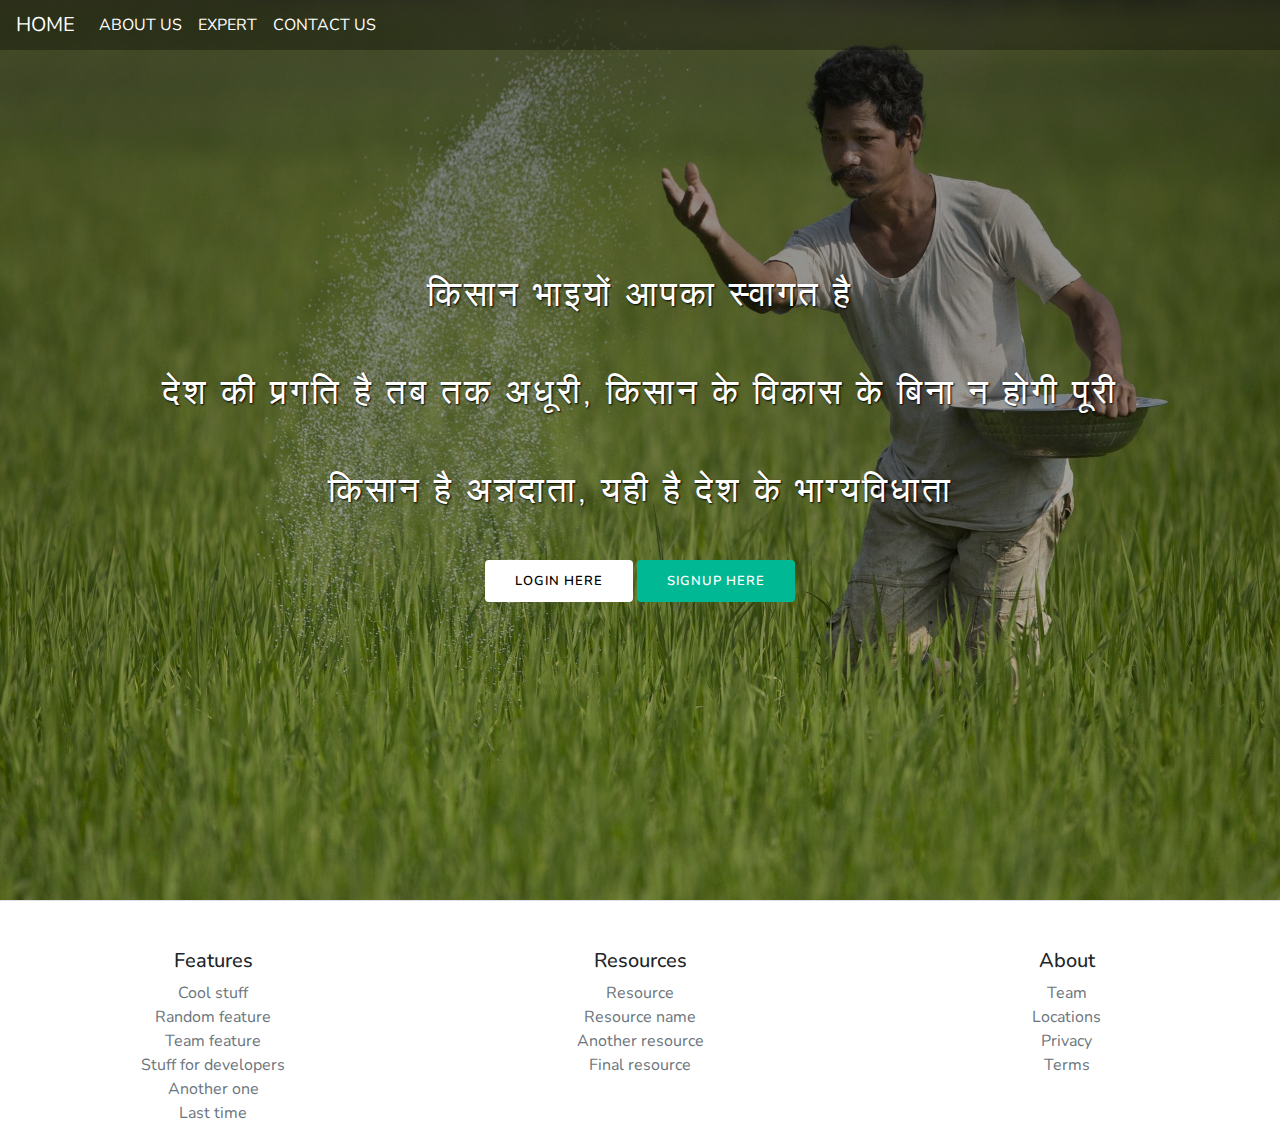
<file: index.html>
<!DOCTYPE html>
<html lang="en">
    <head>
      <!-- Enter a proper page title here -->
  <title>Home</title>

  <!-- CSS to include bootstrap -->
  <link rel="stylesheet" href="css/bootstrap.min.css">

  <link rel="stylesheet" href="https://cdnjs.cloudflare.com/ajax/libs/font-awesome/4.7.0/css/font-awesome.min.css">
  <link rel="stylesheet"
    href="https://fonts.googleapis.com/css?family=Nunito%3Aregular%7CNunito%3A300%2C400%2C600%2C700%2C900%7CRoboto%3A100%2C100italic%2C200%2C200italic%2C300%2C300italic%2C400%2C400italic%2C500%2C500italic%2C600%2C600italic%2C700%2C700italic%2C800%2C800italic%2C900%2C900italic%7CRoboto%20Slab%3A100%2C100italic%2C200%2C200italic%2C300%2C300italic%2C400%2C400italic%2C500%2C500italic%2C600%2C600italic%2C700%2C700italic%2C800%2C800italic%2C900%2C900italic%7CNunito%3A100%2C100italic%2C200%2C200italic%2C300%2C300italic%2C400%2C400italic%2C500%2C500italic%2C600%2C600italic%2C700%2C700italic%2C800%2C800italic%2C900%2C900italic%7CLato%3A100%2C100italic%2C200%2C200italic%2C300%2C300italic%2C400%2C400italic%2C500%2C500italic%2C600%2C600italic%2C700%2C700italic%2C800%2C800italic%2C900%2C900italic%7CNunito%3A300%2C700%2C900%2C600%2C400%7CLato%3A400&amp;display=swap">

  <!-- Required meta tags -->
  <meta charset="utf-8">
  <meta content="width=device-width, initial-scale=1" name="viewport" />
  <!-- required meta tags essential for seo and link sharing -->

  <!-- Enter a proper description for the page in the meta description tag -->
  <meta name="description" content="ENTER_PAGE_DESCRIPTION">

  <!-- Enter a keywords for the page in tag -->
  <meta name="Keywords" content="ENTER_KEYWORDS_HERE">

<style>
*{
    margin: 0;padding: 0;box-sizing: border-box;
    font-family: "Nunito",sans-serif !important;
}
header{
    width: 100%;height: 100vh;
    background-image: linear-gradient(rgba(0,0,0,0.5),rgba(0,0,0,0.2)),url('images/farmer1.jpg');
    background-repeat: no-repeat;
    background-size: cover;
}
nav{
	width:100%;
	height: 50px;
    background:rgba(0,0,0,0.3);
    color:white;display: flex;justify-content: space-between;
    align-items: center;text-transform: uppercase;
}
.navbar-light .navbar-nav .active>.nav-link, .navbar-light .navbar-nav .nav-link{
	color:#fff;
}
.navbar-light .navbar-nav .active>.nav-link, .navbar-light .navbar-nav .nav-link{
	color:#fff;
}
.bg-dark {
    background-color:rgba(0,0,0,0.3)!important;
}

main{
    width: 100%;height: 85vh;
    display: flex;justify-content: center;
    align-items: center;text-align: center;color:white;
}

section h3{
    font-size: 35px;font-weight: 300;letter-spacing: 3px;
    text-shadow: 1px 1px 2px black;
}
section h1{
    margin: 30px 0 20px 0;
    font-size: 55px;
    font-weight: 700;
    text-shadow: 3px 2px 6px black;
    text-transform: uppercase;
}
section p{
    font-size: 25px;
   
    word-spacing: 2px;
    margin-bottom: 25px;
    text-shadow: 1px 1px 1px black;
}
section a{
    padding:12px 30px;
    border-radius: 4px;
    outline:none;
    text-transform: uppercase;
    font-size: 13px;
    font-weight: 600;
    text-decoration: none;
    letter-spacing: 1px;
}
section .btone{
    background:white;
    color:black;
}
section .bttwo{background:#00b894;
    color:white
    
}
.navbar-light .navbar-brand {
    color: #fff;
}

@media (max-width: 991px) {

section h3 {
	font-size: 22px;
}
nav{
	height:auto;
}
}
       </style>
    </head>
    <body>
        <header>
            <nav class="navbar navbar-expand-lg navbar-light bg-dark">
				<a class="navbar-brand" href="#">Home</a>
				<button class="navbar-toggler" type="button" data-toggle="collapse" data-target="#navbarNav" aria-controls="navbarNav" aria-expanded="false" aria-label="Toggle navigation">
				  <span class="navbar-toggler-icon"></span>
				</button>
				<div class="collapse navbar-collapse" id="navbarNav">
				  <ul class="navbar-nav">
					<!-- <li class="nav-item active">
					  <a class="nav-link" href="#">Home <span class="sr-only">(current)</span></a>
					</li> -->
					<li class="nav-item">
					  <a class="nav-link" href="about.html">About Us</a>
					</li>
					<li class="nav-item">
					  <a class="nav-link" href="expert.html">Expert</a>
					</li>
					<li class="nav-item">
						<a class="nav-link" href="contact.html">Contact Us</a>
					  </li>
					<!-- <li class="nav-item">
					  <a class="nav-link disabled" href="#">Disabled</a>
					</li> -->
				  </ul>
				  <!-- <form class="form-inline my-2 my-lg-0">
					<input class="form-control mr-sm-2" type="search" placeholder="Search" aria-label="Search">
					<button class="btn btn-outline-success my-2 my-sm-0" type="submit">Search</button>
				  </form> -->
				</div>
			  </nav>
            <main>
                <section>
                    <h3>किसान भाइयों आपका स्वागत है</h3>
                    <br></br>
                    <h3>देश की प्रगति है तब तक अधूरी, किसान के विकास के बिना न होगी पूरी </h3>
                    <br></br>
                    <h3> किसान है अन्नदाता, यही है देश के भाग्यविधाता</h3>
                    

			<br></br>
                 
                    <a href="signin.php" class="btone">Login here</a>
                    <a href="signup.php" class="bttwo">signup here</a>
                </section>
            </main>
           <!--  <div class="news">
                <p><a href="https://krishijagran.com/search?q=bihar" target="_blank" rel="noopener"><button
                            style="background-color: #ea5e0d; color: #fff;  border-radius: 22px; width: 12%;">View
                            All</button></a></p>
                <div>
        
                    <p>
                        <marquee onmouseover="this.stop()" onmouseout="this.start()" direction="up" height="450px">
                    </p>
                    <center>
                        <a style="color: black;" href="https://krishijagran.com/product-launches/sulphur-mills-launches-three-products-for-farmers-to-help-reduce-crop-loss/"
                            target="_blank" rel="noopener noreferrer">Sulphur Mills Launches Three Products for Farmers to Help Reduce Crop Loss</a><br />
                        <a style="color: black;"
                            href="https://krishijagran.com/photo-gallery/indian-seed-congress-2020/"
                            target="_blank" rel="noopener noreferrer">Indian Seed Congress 2020</a><br />
                        <a style="color: black;" href="https://krishijagran.com/blog/futures-trading-in-agriculture-key-solution-for-addressing-farmers-problems/"
                            target="_blank" rel="noopener noreferrer">Futures Trading in Agriculture - Key Solution for Addressing Farmers’ Problems</a><br />
                        <a style="color: black;"
                            href="https://krishijagran.com/featured/guava-wilt-a-challenge-in-plant-pathology/"
                            target="_blank" rel="noopener noreferrer">Guava wilt- A challenge in Plant Pathology</a><br />
                        <a style="color: black;"
                            href="https://krishijagran.com/featured/weed-management-in-rice/" target="_blank"
                            rel="noopener noreferrer">Weed Management in Rice</a><br />
                        <a style="color: black;" href="https://krishijagran.com/featured/a-good-southwest-monsoon-likely-to-boost-farmer-s-empowerment/"
                            target="_blank" rel="noopener noreferrer">A Good Southwest Monsoon likely to boost Farmer’s Empowerment</a><br />
                        <a style="color: black;" href="https://krishijagran.com/agriculture-world/timely-monsoon-2020-helped-bihar-farmers-to-increase-paddy-cultivation/"
                            target="_blank" rel="noopener noreferrer">Timely Monsoon 2020 Helped Bihar Farmers to Increase Paddy Cultivation</a><br />
                        <a style="color: black;"
                            href="https://krishijagran.com/agriculture-world/good-news-amid-lockdown-bihar-government-to-deliver-shahi-lichi-zardalu-mango-at-doorsteps/"
                            target="_blank" rel="noopener noreferrer">Good News amid Lockdown! Bihar Government to Deliver Shahi Lichi & Zardalu Mango at Doorsteps</a><br />
                        <a style="color: black;" href="https://krishijagran.com/agriculture-world/locust-attack-in-bihar-official-asked-to-stay-alert-at-night-in-areas-under-threat/" target="_blank"
                            rel="noopener noreferrer">5<sup>th</sup>Locust Attack in Bihar! Official Asked to Stay Alert at Night in Areas under Threat</a><br />
                        <a style="color: black;"
                            href="https://krishijagran.com/news/bihar-agriculture-department-to-disburse-additional-subsidy-through-axis-bank/"
                            target="_blank" rel="noopener noreferrer">Bihar Agriculture Department to Disburse Additional Subsidy through Axis Bank </a><br />
                        <a style="color: black;" href="https://krishijagran.com/news/agriculture-is-the-backbone-of-bihars-economy-with-77-of-workforce-being-farmer-dr-prem-kumar/" target="_blank"
                            rel="noopener">Agriculture is the Backbone of Bihar's Economy with 77% of Workforce being Farmer: Dr. Prem Kumar</a><br />
                        <a style="color: black;" href="https://krishijagran.com/photo-gallery/krishi-jagran-bihar-team-visit-bettiah-bihar/" target="_blank"
                            rel="noopener">Krishi Jagran Bihar Team Visit Bettiah, Bihar</a><br />
                        <a style="color: black;"
                            href="https://krishijagran.com/news/gi-tag-for-bihar-s-shahi-litchi/" target="_blank"
                            rel="noopener">GI tag for Bihar’s ‘Shahi Litchi’</a><br />
                        <a style="color: black;" href="https://krishijagran.com/news/organic-farming-in-bihar-in-tune-with-the-sikkim-organic/"
                            target="_blank" rel="noopener">Organic Farming in Bihar in tune with the Sikkim Organic</a><br />
                        
                    </center>
                    <p>
                        </marquee>
                    </p>
        
                </div>
            </div>
         -->
        </header>
        <footer class="pt-4 pt-md-5 border-top" style="margin: 0px 0px 0px 0px;padding: 0px 0px 0px 0px;">
            <div class="row" style="margin:0px 0px 0px 0px;">
                <div class="col-6 col-md text-center">
                    <h5>Features</h5>
                    <ul class="list-unstyled text-small">
                        <li><a class="text-muted" href="#">Cool stuff</a></li>
                        <li><a class="text-muted" href="#">Random feature</a></li>
                        <li><a class="text-muted" href="#">Team feature</a></li>
                        <li><a class="text-muted" href="#">Stuff for developers</a></li>
                        <li><a class="text-muted" href="#">Another one</a></li>
                        <li><a class="text-muted" href="#">Last time</a></li>
                    </ul>
                </div>
                <div class="col-6 col-md text-center">
                    <h5>Resources</h5>
                    <ul class="list-unstyled text-small">
                        <li><a class="text-muted" href="#">Resource</a></li>
                        <li><a class="text-muted" href="#">Resource name</a></li>
                        <li><a class="text-muted" href="#">Another resource</a></li>
                        <li><a class="text-muted" href="#">Final resource</a></li>
                    </ul>
                </div>
                <div class="col-6 col-md text-center">
                    <h5>About</h5>
                    <ul class="list-unstyled text-small">
                        <li><a class="text-muted" href="#">Team</a></li>
                        <li><a class="text-muted" href="#">Locations</a></li>
                        <li><a class="text-muted" href="#">Privacy</a></li>
                        <li><a class="text-muted" href="#">Terms</a></li>
                    </ul>
                </div>
            </div>
        </footer>
        
            
		<script src="js/jquery-3.4.1.min.js"></script>
		<script src="js/bootstrap.min.js"></script>

    <script>!function(e,t,a){var c=e.head||e.getElementsByTagName("head")[0],n=e.createElement("script");n.async=!0,n.defer=!0, n.type="text/javascript",n.src=t+"/static/js/chat_widget.js?config="+JSON.stringify(a),c.appendChild(n)}(document,"https://app.engati.com",{bot_key:"0ef503d75400401c",welcome_msg:true,branding_key:"default",server:"https://app.engati.com",e:"p" });</script>


    </body>
    
</html>
</file>
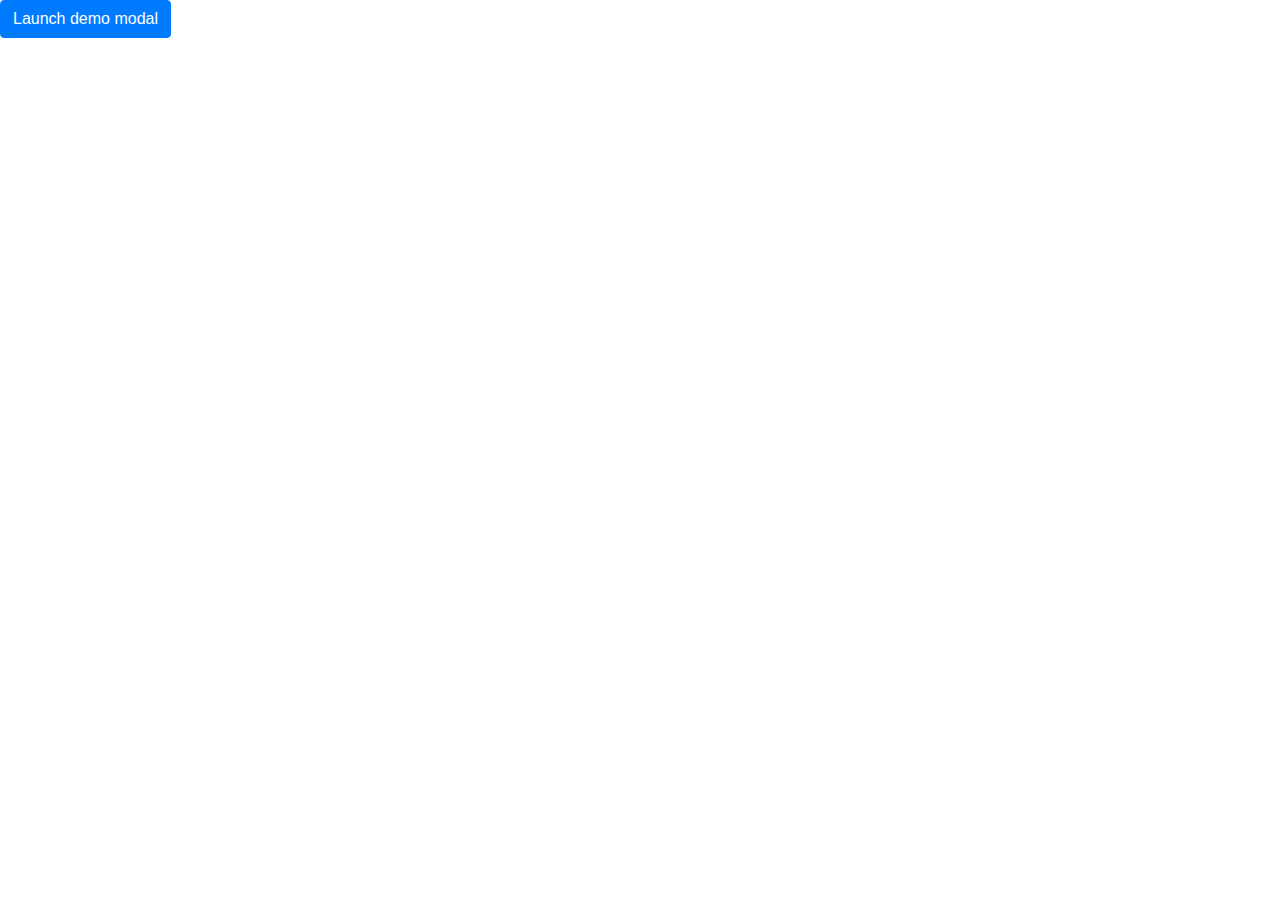
<file: farm.html>
<!DOCTYPE html>

<html lang="en">
<!--head section-->

<head>
    <title></title>
    <meta charset="utf-8">

    <meta name="viewport" content="width=device-width, initial-scale=1, shrink-to-fit=no">

    <meta http-equiv="x-ua-compatible" content="ie=edge">

    <link rel="stylesheet" href="css/bootstrap.min.css">

    <link rel="stylesheet" href="https://cdnjs.cloudflare.com/ajax/libs/font-awesome/4.7.0/css/font-awesome.min.css">
    <link rel="stylesheet" href="https://cdnjs.cloudflare.com/ajax/libs/animate.css/4.0.0/animate.min.css" />
    <style>
        .custom-form {
            background: #FFFFFF !important;
            box-shadow: 0px 3px 6px #00000029;
            border-radius: 3px;
            opacity: 1;
            width: 100%;
            height: 100%;
        }

        .signup-form {
            border: 4px solid #282262;
            border-radius: 3px;
            opacity: 1;
        }

        .signup-form h1 {
            font-size: 40px;
            color: #000;
            line-height: 1.2;
            padding: 10px;
        }

        .input-group-text {
            display: -ms-flexbox;
            display: flex;
            -ms-flex-align: center;
            align-items: center;
            padding: .375rem .75rem;
            margin-bottom: 0;
            font-size: 1rem;
            font-family: barlow-r;
            font-weight: 400;
            line-height: 1.5;
            text-align: center;
            white-space: nowrap;
            /* background-color: #e9ecef;*/
            /*  border: 1px solid #ced4da;*/
            /*border-radius: .25rem;*/
            background: #282262 0% 0% no-repeat padding-box;
            border-radius: 3px;
            opacity: 1;
            color: #fff;
            border: none !important;
        }

        fieldset .input-group-text:hover {
            background-color: #00000029;
        }

        fieldset input:focus {
            outline: none;
        }

        .signup-form .form-control {
            border: 1px solid #707070;
            border-left: none;
            border-radius: 3px;
            opacity: 1;
        }

        .signup-form .btnsignup {
            background: #282262 0% 0% no-repeat padding-box;
            border-radius: 3px;
            opacity: 1;
            color: #fff;
            font-size: 15px;
            font-family: barlow-r;
            padding: 7px 29px;
        }

        fieldset .input-group .col-4 {
            padding-left: 0;
            padding-right: 0;
            max-width: 33%;
        }
        .formrow .col-6.country fieldset .input-group .col-5,
            .formrow .col-6.pincode fieldset .input-group .col-5 {
                padding-left: 0;
                padding-right: 0;
                max-width:38% !important;
            }

        @media screen and (max-width: 991px) {

            .formrow .col-6 fieldset .input-group .col-4 {
                padding-left: 0;
                padding-right: 0;
                max-width: 45%;
            }
            .formrow .col-6.country fieldset .input-group .col-5,
            .formrow .col-6.pincode fieldset .input-group .col-5 {
                padding-left: 0;
                padding-right: 0;
                max-width: 45% !important;
            }

        }

        @media screen and (max-width: 576px) {

            .formrow .col-6 fieldset .input-group .col-4,
            fieldset .input-group .col-4 {
                padding-left: 0;
                padding-right: 0;
                max-width: 45% !important;
            }

            .formrow .col-6.country fieldset .input-group .col-5,
            .formrow .col-6.pincode fieldset .input-group .col-5 {
                padding-left: 0;
                padding-right: 0;
                max-width: 56% !important;
            }

            .custom-form.row {
                margin-left: 0;
            }

            label {
                font-size: 12px !important;
            }

            .iconupload {
                font-size: 16px !important;
            }

            .updateimage {
                padding-right: 0;
            }

            .pb-5.signupsection {
                padding-bottom: 2rem !important;
            }

            .pt-5.signupsection {
                padding-top: 2rem !important;
            }

        }

        .modal-content {
            background-color: transparent;
            border: none;
        }

        .modal-header {
            border-bottom: none;
        }

        .formrow .col-6.city {
            padding-left: 15px;
            padding-right: 10px;
        }

        .formrow .col-6.state {
            padding-left: 5px;
            padding-right: 15px;
        }

        .formrow .col-6.country {
            padding-left: 15px;
            padding-right: 10px;
        }

        .formrow .col-6.pincode {
            padding-left: 5px;
            padding-right: 15px;
        }

        input[type="file"] {
            display: none;
        }

        label {
            background: #282262 0% 0% no-repeat padding-box;
            border-radius: 3px;
            opacity: 1;
            color: #fff;
            width: 100%;
            padding: 6px;
            font-size: 16px;
            text-align: center;
        }

        .iconupload {
            font-size: 20px;
        }
    </style>
</head>

<body>
    <!-- Button trigger modal -->
    <button type="button" class="btn btn-primary" data-toggle="modal" data-target="#exampleModalLong">
        Launch demo modal
    </button>

    <!-- Modal -->
    <div class="modal fade" id="exampleModalLong" tabindex="-1" role="dialog" aria-labelledby="exampleModalLongTitle"
        aria-hidden="true" style="padding-left: 0 !important; padding-right: 0!important; padding-left:0! important;">
        <div class="modal-dialog" role="document">
            <div class="modal-content custom-form">
                <div class="modal-header">

                    <button type="button" class="close" data-dismiss="modal" aria-label="Close">
                        <span aria-hidden="true">&times;</span>
                    </button>
                </div>
                <div class="modal-body">
                    <div class="signup-form custom-form">

                        <form method="post" id="profileupdate" style="padding: 15px;">
                            <!-- <div class="row" style="margin-bottom: 1rem;">
                                <div class="col-4 updateimage"><img src="" width="100%" height="130"></div>
                                <div class="col-8">
                                    <p class="font-barlow-r pb-2" style="font-size: 20px;">Profile Picture</p>
                                    <label><i class="fa fa-cloud-upload mr-3 iconupload"></i>Upload Profile Picture
                                        <input type="file" name="image" class="mb-3" value="">
                                    </label>
                                    <span class="font-barlow-r mb-3" style="font-size: 12px;">Note: Please submit a
                                        picture of 24X30 Pixels etc</span>
                                </div>
                            </div> -->


                            <!-- <fieldset class="form-group" style="text-align: right;">

                                <div class="input-group">
                                    <div class="input-group-prepend col-4">
                                        <span class="input-group-text col-12">Full Name</span>
                                    </div>
                                    <input class="form-control" type="text" name="name">
                                </div>
                                <span class="font-barlow-r text-center" style="font-size: 12px;">This will appear in
                                    your
                                    Certificate</span>
                            </fieldset> -->

                            <!-- <fieldset class="form-group">

                                <div class="input-group">
                                    <div class="input-group-prepend col-4">
                                        <span class="input-group-text col-12">Email Id</span>
                                    </div>
                                    <input class="form-control" type="email" name="email">
                                </div>

                            </fieldset> -->
                            <!-- <fieldset class="form-group text-center" style="line-height: 1;">

                                <div class="input-group">
                                    <div class="input-group-prepend col-4">
                                        <span class="input-group-text col-12">New Password</span>
                                    </div>
                                    <input class="form-control" type="text" name="newpassword">
                                </div>
                                <span class="font-barlow-r text-center" style="font-size: 12px;">Use 8 or more
                                    characters with a
                                    mix of letters, numbers and symbols. Must not contain your name or username.</span>
                            </fieldset> -->
                            <!-- <fieldset class="form-group text-center" style="line-height: 1;">

                                <div class="input-group">
                                    <div class="input-group-prepend col-4">
                                        <span class="input-group-text col-12">Mobile Number</span>
                                    </div>
                                    <input class="form-control" type="number" name="mobileno">
                                </div>

                            </fieldset> -->



                            <!-- <p class="font-barlow-r text-center pt-3 pb-1" style="color: black; font-size: 20px;">
                                Address For Communication</p>
                            <fieldset class="form-group text-center" style="line-height: 1;">

                                <div class="input-group">
                                    <div class="input-group-prepend col-4">
                                        <span class="input-group-text col-12">Address Line 1</span>
                                    </div>
                                    <input class="form-control" type="text" name="addressline1">
                                </div>

                            </fieldset>
                            <fieldset class="form-group text-center" style="line-height: 1;">

                                <div class="input-group">
                                    <div class="input-group-prepend col-4">
                                        <span class="input-group-text col-12">Address Line 2</span>
                                    </div>
                                    <input class="form-control" type="text" name="addressline2">
                                </div>

                            </fieldset>
                            <fieldset class="form-group text-center" style="line-height: 1;">

                                <div class="input-group">
                                    <div class="input-group-prepend col-4">
                                        <span class="input-group-text col-12">Address Line 3</span>
                                    </div>
                                    <input class="form-control" type="text" name="addressline3">
                                </div>

                            </fieldset>


                            <div class="row formrow">
                                <div class="col-6 city">
                                    <fieldset class="form-group text-center" style="line-height: 1;">

                                        <div class="input-group">
                                            <div class="input-group-prepend col-4">
                                                <span class="input-group-text col-12">City</span>
                                            </div>
                                            <input class="form-control" type="text" name="city">
                                        </div>

                                    </fieldset>
                                </div>
                                <div class="col-6 state">
                                    <fieldset class="form-group text-center" style="line-height: 1;">

                                        <div class="input-group">
                                            <div class="input-group-prepend col-4">
                                                <span class="input-group-text col-12">State</span>
                                            </div>
                                            <input class="form-control" type="text" name="state">
                                        </div>

                                    </fieldset>
                                </div>
                            </div>
                            <div class="row formrow">
                                <div class="col-6 country">
                                    <fieldset class="form-group text-center" style="line-height: 1;">

                                        <div class="input-group">
                                            <div class="input-group-prepend col-5">
                                                <span class="input-group-text col-12">Country</span>
                                            </div>
                                            <input class="form-control" type="text" name="Country">
                                        </div>

                                    </fieldset>
                                </div>
                                <div class="col-6 pincode">
                                    <fieldset class="form-group text-center" style="line-height: 1;">

                                        <div class="input-group">
                                            <div class="input-group-prepend col-5">
                                                <span class="input-group-text col-12">Pincode</span>
                                            </div>
                                            <input class="form-control" type="number" name="pincode">
                                        </div>

                                    </fieldset>
                                </div>
                            </div> -->
                            <div class="form-group">
                                <textarea name="" id="" cols="30" class="form-control" rows="10"></textarea>  
                            </div>
                            <fieldset class="form-group text-center mt-3">

                                <input type="hidden" name="signUp" value="1"> 

                                <input class="btn btnsignup" type="submit" name="submit" value="Save Changes">

                            </fieldset>



                        </form>
                    </div>
                </div>

            </div>
        </div>
    </div>
    <!--script start-->
    
    <script type="text/javascript" src="js/jquery-3.4.1.min.js"></script>
    <script type="text/javascript" src="js/bootstrap.min.js"></script>


    <!--script end-->
</body>

<!--body end-->

</html>
</file>
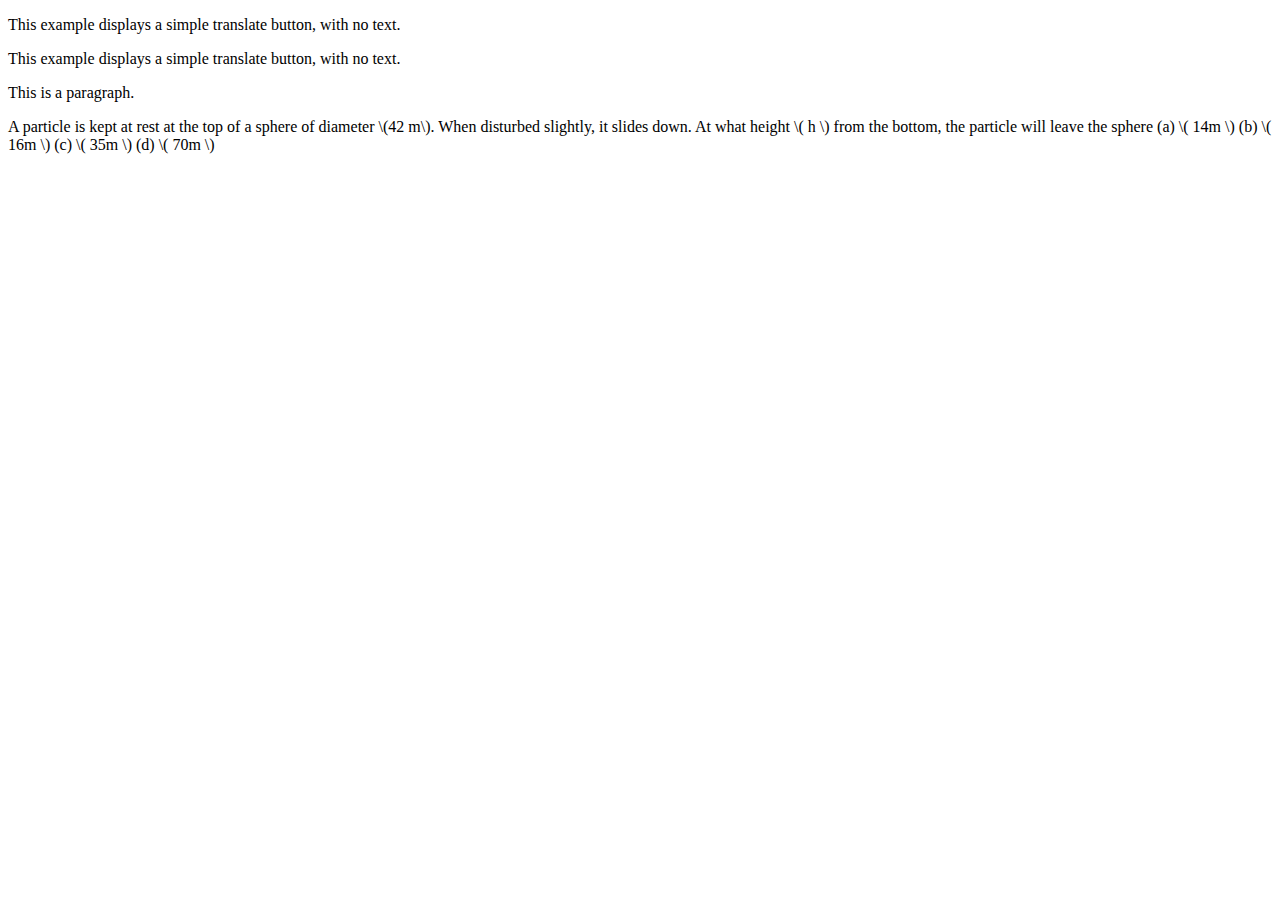
<file: languagetester.html>
<!DOCTYPE html>
<html lang="en-US">
<head>
<script type="text/javascript">
function googleTranslateElementInit() {
  new google.translate.TranslateElement({pageLanguage: 'en', layout: google.translate.TranslateElement.InlineLayout.SIMPLE}, 'google_translate_element');
}
</script>

<script type="text/javascript" src="//translate.google.com/translate_a/element.js?cb=googleTranslateElementInit"></script>
<script type="text/javascript" src="//translate.google.com/#en/hi/Hello"></script>
</head>

<style>
body > .skiptranslate {
    //display: none;
}

.goog-te-banner-frame.skiptranslate {
    display: none !important;
    } 
body {
    top: 0px !important; 
    }

@media print {
  #google_translate_element {display: none;}
}
</style>

<body>
<div id="google_translate_element"></div>

<p>This example displays a simple translate button, with no text.</p>
<p>This example displays a simple translate button, with no text.</p>

<div class="notranslate">
<p >This is a paragraph.</p>
<p >
A particle is kept at rest at the top of a sphere of diameter \(42 m\). When disturbed slightly,
it slides down. At what height \( h \) from the bottom, the particle will leave the sphere <br\>
(a) \( 14m \)
(b) \( 16m \)
(c) \( 35m \)
(d) \( 70m \)

</p>
</div>

</body>
</html>
</file>
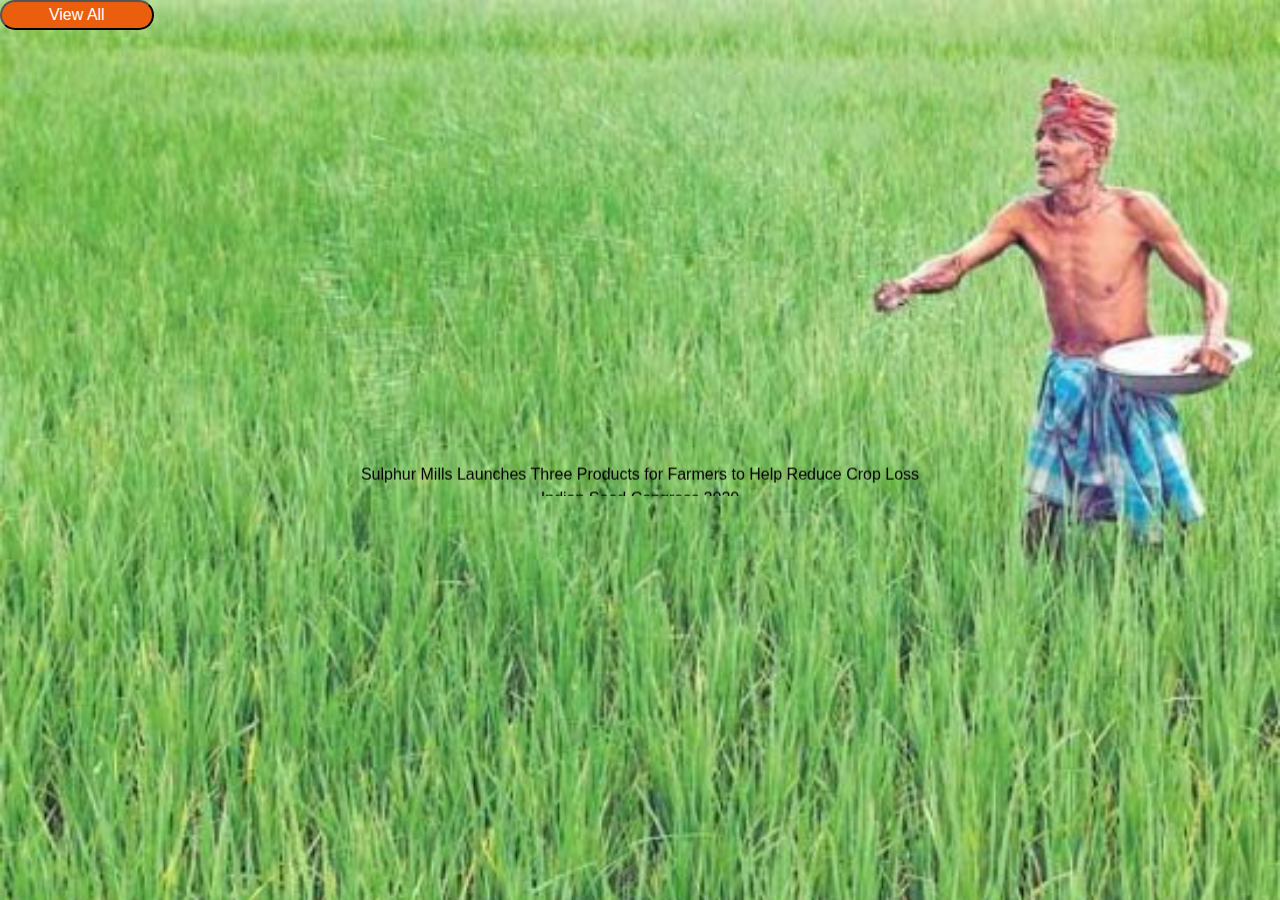
<file: news.html>
<!DOCTYPE html>
<html>
<head>
	<title>HOME | NEWS</title>


	  <link rel="stylesheet" href="css/bootstrap.min.css">
  <!-- css to include style.css -->
  <link rel="stylesheet" href="css/style.css">
  
</head>
<body>



	<div class="news">
		<p><a href="https://krishijagran.com/search?q=bihar" target="_blank" rel="noopener"><button
					style="background-color: #ea5e0d; color: #fff;  border-radius: 22px; width: 12%;">View
					All</button></a></p>
		<div>

			<p>
				<marquee onmouseover="this.stop()" onmouseout="this.start()" direction="up" height="450px">
			</p>
			<center>
				<a style="color: black;" href="https://krishijagran.com/product-launches/sulphur-mills-launches-three-products-for-farmers-to-help-reduce-crop-loss/"
					target="_blank" rel="noopener noreferrer">Sulphur Mills Launches Three Products for Farmers to Help Reduce Crop Loss</a><br />
				<a style="color: black;"
					href="https://krishijagran.com/photo-gallery/indian-seed-congress-2020/"
					target="_blank" rel="noopener noreferrer">Indian Seed Congress 2020</a><br />
				<a style="color: black;" href="https://krishijagran.com/blog/futures-trading-in-agriculture-key-solution-for-addressing-farmers-problems/"
					target="_blank" rel="noopener noreferrer">Futures Trading in Agriculture - Key Solution for Addressing Farmers’ Problems</a><br />
				<a style="color: black;"
					href="https://krishijagran.com/featured/guava-wilt-a-challenge-in-plant-pathology/"
					target="_blank" rel="noopener noreferrer">Guava wilt- A challenge in Plant Pathology</a><br />
				<a style="color: black;"
					href="https://krishijagran.com/featured/weed-management-in-rice/" target="_blank"
					rel="noopener noreferrer">Weed Management in Rice</a><br />
				<a style="color: black;" href="https://krishijagran.com/featured/a-good-southwest-monsoon-likely-to-boost-farmer-s-empowerment/"
					target="_blank" rel="noopener noreferrer">A Good Southwest Monsoon likely to boost Farmer’s Empowerment</a><br />
				<a style="color: black;" href="https://krishijagran.com/agriculture-world/timely-monsoon-2020-helped-bihar-farmers-to-increase-paddy-cultivation/"
					target="_blank" rel="noopener noreferrer">Timely Monsoon 2020 Helped Bihar Farmers to Increase Paddy Cultivation</a><br />
				<a style="color: black;"
					href="https://krishijagran.com/agriculture-world/good-news-amid-lockdown-bihar-government-to-deliver-shahi-lichi-zardalu-mango-at-doorsteps/"
					target="_blank" rel="noopener noreferrer">Good News amid Lockdown! Bihar Government to Deliver Shahi Lichi & Zardalu Mango at Doorsteps</a><br />
				<a style="color: black;" href="https://krishijagran.com/agriculture-world/locust-attack-in-bihar-official-asked-to-stay-alert-at-night-in-areas-under-threat/" target="_blank"
					rel="noopener noreferrer">5<sup>th</sup>Locust Attack in Bihar! Official Asked to Stay Alert at Night in Areas under Threat</a><br />
				<a style="color: black;"
					href="https://krishijagran.com/news/bihar-agriculture-department-to-disburse-additional-subsidy-through-axis-bank/"
					target="_blank" rel="noopener noreferrer">Bihar Agriculture Department to Disburse Additional Subsidy through Axis Bank </a><br />
				<a style="color: black;" href="https://krishijagran.com/news/agriculture-is-the-backbone-of-bihars-economy-with-77-of-workforce-being-farmer-dr-prem-kumar/" target="_blank"
					rel="noopener">Agriculture is the Backbone of Bihar's Economy with 77% of Workforce being Farmer: Dr. Prem Kumar</a><br />
				<a style="color: black;" href="https://krishijagran.com/photo-gallery/krishi-jagran-bihar-team-visit-bettiah-bihar/" target="_blank"
					rel="noopener">Krishi Jagran Bihar Team Visit Bettiah, Bihar</a><br />
				<a style="color: black;"
					href="https://krishijagran.com/news/gi-tag-for-bihar-s-shahi-litchi/" target="_blank"
					rel="noopener">GI tag for Bihar’s ‘Shahi Litchi’</a><br />
				<a style="color: black;" href="https://krishijagran.com/news/organic-farming-in-bihar-in-tune-with-the-sikkim-organic/"
					target="_blank" rel="noopener">Organic Farming in Bihar in tune with the Sikkim Organic</a><br />
				
			</center>
			<p>
				</marquee>
			</p>

		</div>
	</div>


</body>
</html>
</file>
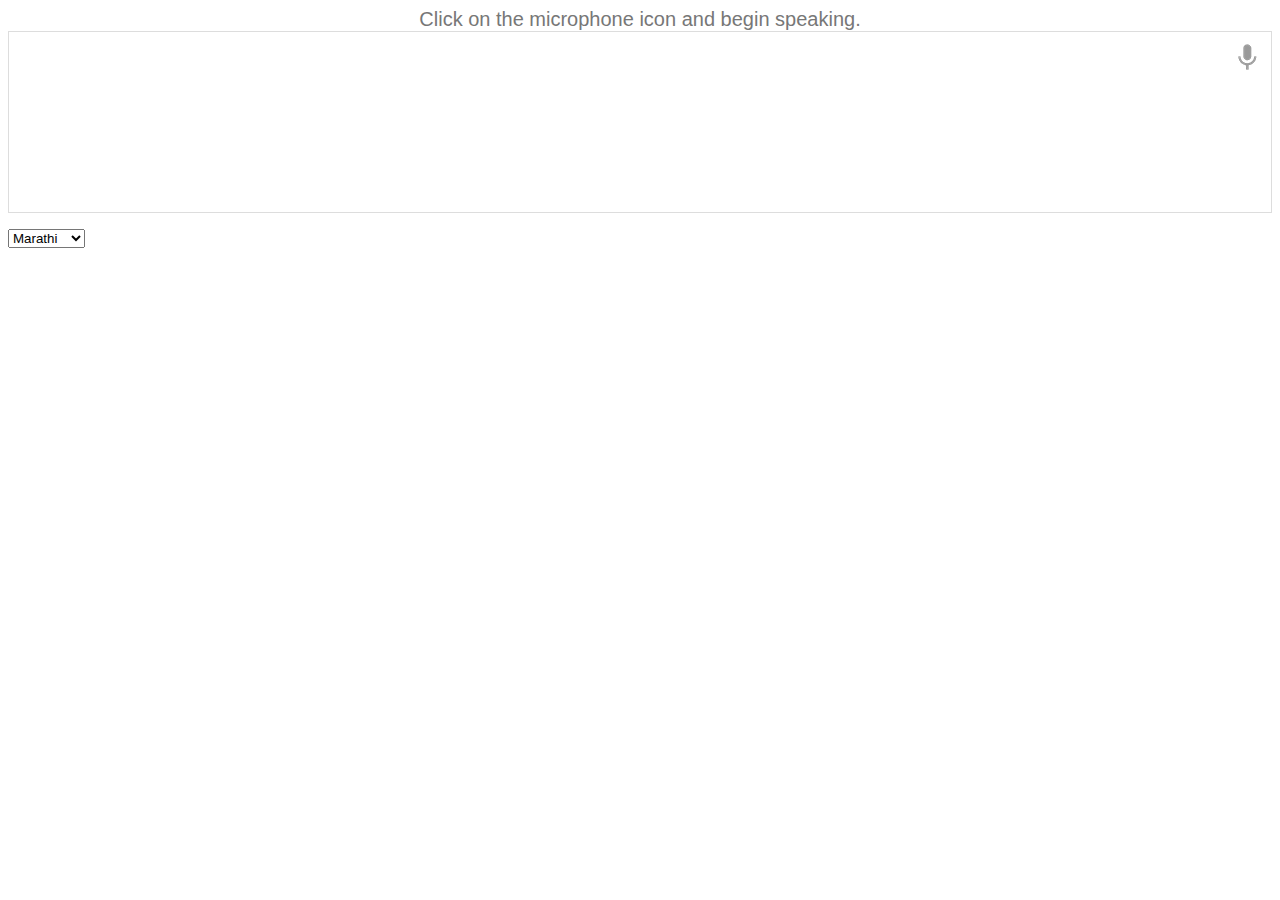
<file: voicetotext.html>
<!DOCTYPE html>
<meta charset="utf-8">
<title>Web Speech API Demo</title>
<style>
  * {
    font-family: Verdana, Arial, sans-serif;
  }
  a:link {
    color:#000;
    text-decoration: none;
  }
  a:visited {
    color:#000;
  }
  a:hover {
    color:#33F;
  }
  .button {
    background: -webkit-linear-gradient(top,#008dfd 0,#0370ea 100%);
    border: 1px solid #076bd2;
    border-radius: 3px;
    color: #fff;
    display: none;
    font-size: 13px;
    font-weight: bold;
    line-height: 1.3;
    padding: 8px 25px;
    text-align: center;
    text-shadow: 1px 1px 1px #076bd2;
    letter-spacing: normal;
  }
 
  .final {
    color: black;
    padding-right: 3px; 
  }
  .interim {
    color: gray;
  }
  .info {
    font-size: 14px;
    text-align: center;
    color: #777;
    display: none;
  }
  .right {
    float: right;
  }
  .sidebyside {
    display: inline-block;
    width: 45%;
    min-height: 40px;
    text-align: left;
    vertical-align: top;
  }
  #headline {
    font-size: 40px;
    font-weight: 300;
  }
  #info {
    font-size: 20px;
    text-align: center;
    color: #777;
    visibility: hidden;
  }
  #results {
    font-size: 14px;
    font-weight: bold;
    border: 1px solid #ddd;
    padding: 15px;
    text-align: left;
    min-height: 150px;
  }
  #start_button {
    border: 0;
    background-color:transparent;
    padding: 0;
  }
</style>

<div id="info">
  <p id="info_start">Click on the microphone icon and begin speaking.</p>
  <p id="info_speak_now">Speak now.</p>
</div>
<div class="right">
  <button id="start_button" onclick="startButton(event)">
    <img id="start_img" src="mic.gif" alt="Start"></button>
</div>
<div id="results">
  <span id="final_span" class="final"></span>
  <span id="interim_span" class="interim"></span>
  <p>
</div>
<div class="center">
  <p>
  <div id="div_language">
    <select id="select_language" onchange="updateCountry()"></select>
    &nbsp;&nbsp;
    <select id="select_dialect"></select>
  </div>
</div>
<script>
var langs =
[ ['English',         ['en-AU', 'Australia'],
                     ['en-CA', 'Canada'],
                     ['en-IN', 'India'],
                     ['en-NZ', 'New Zealand'],
                     ['en-ZA', 'South Africa'],
                     ['en-GB', 'United Kingdom'],
                     ['en-US', 'United States']],
 ['Hindi',['hi']],
 ['Bengali',['bn']],
 ['Malayam',['ml']],
 ['Bihari',['bh']],
 ['Gujarati',['gu']],
 ['Marathi',['mr']],
 ['Punjabi',['pa']],
 ['Tamil',['ta']],
 ['Telegu',['te']]
 ];

for (var i = 0; i < langs.length; i++) {
  select_language.options[i] = new Option(langs[i][0], i);
}
select_language.selectedIndex = 6;
updateCountry();
select_dialect.selectedIndex = 6;
showInfo('info_start');

function updateCountry() {
  for (var i = select_dialect.options.length - 1; i >= 0; i--) {
    select_dialect.remove(i);
  }
  var list = langs[select_language.selectedIndex];
  for (var i = 1; i < list.length; i++) {
    select_dialect.options.add(new Option(list[i][1], list[i][0]));
  }
  select_dialect.style.visibility = list[1].length == 1 ? 'hidden' : 'visible';
}

var create_email = false;
var final_transcript = '';
var recognizing = false;
var ignore_onend;
var start_timestamp;
if (!('webkitSpeechRecognition' in window)) {
  upgrade();
} else {
  start_button.style.display = 'inline-block';
  var recognition = new webkitSpeechRecognition();
  recognition.interimResults = true;

  recognition.onstart = function() {
    recognizing = true;
    showInfo('info_speak_now');
    start_img.src = 'mic-animate.gif';
  };

  recognition.onerror = function(event) {
    if (event.error == 'no-speech') {
      start_img.src = 'mic.gif';
      showInfo('info_no_speech');
      ignore_onend = true;
    }
    if (event.error == 'audio-capture') {
      start_img.src = 'mic.gif';
      showInfo('info_no_microphone');
      ignore_onend = true;
    }
    if (event.error == 'not-allowed') {
      if (event.timeStamp - start_timestamp < 100) {
        showInfo('info_blocked');
      } else {
        showInfo('info_denied');
      }
      ignore_onend = true;
    }
  };

  recognition.onend = function() {
    recognizing = false;
    if (ignore_onend) {
      return;
    }
    start_img.src = 'mic.gif';
    if (!final_transcript) {
      showInfo('info_start');
      return;
    }
    showInfo('');
    if (window.getSelection) {
      window.getSelection().removeAllRanges();
      var range = document.createRange();
      range.selectNode(document.getElementById('final_span'));
      window.getSelection().addRange(range);
    }
    if (create_email) {
      create_email = false;
      createEmail();
    }
  };

  recognition.onresult = function(event) {
    var interim_transcript = '';
    for (var i = event.resultIndex; i < event.results.length; ++i) {
      if (event.results[i].isFinal) {
        final_transcript += event.results[i][0].transcript;
      } else {
        interim_transcript += event.results[i][0].transcript;
      }
    }
    final_transcript = capitalize(final_transcript);
    final_span.innerHTML = linebreak(final_transcript);
    interim_span.innerHTML = linebreak(interim_transcript);
    if (final_transcript || interim_transcript) {
      showButtons('inline-block');
    }
  };
}


var two_line = /\n\n/g;
var one_line = /\n/g;
function linebreak(s) {
  return s.replace(two_line, '<p></p>').replace(one_line, '<br>');
}

var first_char = /\S/;
function capitalize(s) {
  return s.replace(first_char, function(m) { return m.toUpperCase(); });
}



function startButton(event) {
  if (recognizing) {
    recognition.stop();
    return;
  }
  final_transcript = '';
  recognition.lang = select_dialect.value;
  recognition.start();
  ignore_onend = false;
  final_span.innerHTML = '';
  interim_span.innerHTML = '';
  start_img.src = 'mic-slash.gif';
  showInfo('info_allow');
  showButtons('none');
  start_timestamp = event.timeStamp;
}

function showInfo(s) {
  if (s) {
    for (var child = info.firstChild; child; child = child.nextSibling) {
      if (child.style) {
        child.style.display = child.id == s ? 'inline' : 'none';
      }
    }
    info.style.visibility = 'visible';
  } else {
    info.style.visibility = 'hidden';
  }
}

var current_style;
function showButtons(style) {
  if (style == current_style) {
    return;
  }
  current_style = style;
  copy_button.style.display = style;
  email_button.style.display = style;
  copy_info.style.display = 'none';
  email_info.style.display = 'none';
}
</script>
</file>
<file: css/style.css>
body {
        background-image: url(../images/farmer4.jpg);
        background-repeat: no-repeat;
        background-size: cover;
        font-family: 'Ubuntu', sans-serif;
    }

    .main {
        background-color: #cccccc;
        width: 400px;
        height: 400px;
        margin: 7em auto;
    }

    .sign {
        padding-top: 40px;
        color: #8C55AA;
        font-family: 'Ubuntu', sans-serif;
        font-weight: bold;
        font-size: 23px;

    }

    .un {
    width: 76%;
    color: rgb(38, 50, 56);
    font-weight: 700;
    font-size: 14px;
    letter-spacing: 1px;
    background: rgba(136, 126, 126, 0.04);
    padding: 10px 20px;
    border: none;
    border-radius: 20px;
    outline: none;
    box-sizing: border-box;
    border: 2px solid rgba(0, 0, 0, 0.02);
    margin-bottom: 50px;
    margin-left: 46px;
    text-align: center;
    margin-bottom: 27px;
    font-family: 'Ubuntu', sans-serif;
    }

   /* / form.form1 { */
        /* padding-top: 40px; */
    /* } */

    .pass {
            width: 76%;
    color: rgb(38, 50, 56);
    font-weight: 700;
    font-size: 14px;
    letter-spacing: 1px;
    background: rgba(136, 126, 126, 0.04);
    padding: 10px 20px;
    border: none;
    border-radius: 20px;
    outline: none;
    box-sizing: border-box;
    border: 2px solid rgba(0, 0, 0, 0.02);
    margin-bottom: 50px;
    margin-left: 46px;
    text-align: center;
    margin-bottom: 27px;
    font-family: 'Ubuntu', sans-serif;
    }


    .un:focus, .pass:focus {
        border: 2px solid rgba(0, 0, 0, 0.18) !important;

    }

    .submit {
      cursor: pointer;
        border-radius: 5em;
        color: #fff;
        background: linear-gradient(to right, #9C27B0, #E040FB);
        border: 0;
        padding-left: 40px;
        padding-right: 40px;
        padding-bottom: 10px;
        padding-top: 10px;
        font-family: 'Ubuntu', sans-serif;
        margin-left: 35%;
        font-size: 13px;
        box-shadow: 0 0 20px 1px rgba(0, 0, 0, 0.04);
    }

    .forgot {
        text-shadow: 0px 0px 3px rgba(117, 117, 117, 0.12);
        color: #E1BEE7;
        padding-top: 15px;
    }

    a {
        text-shadow: 0px 0px 3px rgba(117, 117, 117, 0.12);
        color: #E1BEE7;
        text-decoration: none
    }

    @media (max-width: 600px) {
        .main {
            border-radius: 0px;
        }
    }
</file>
